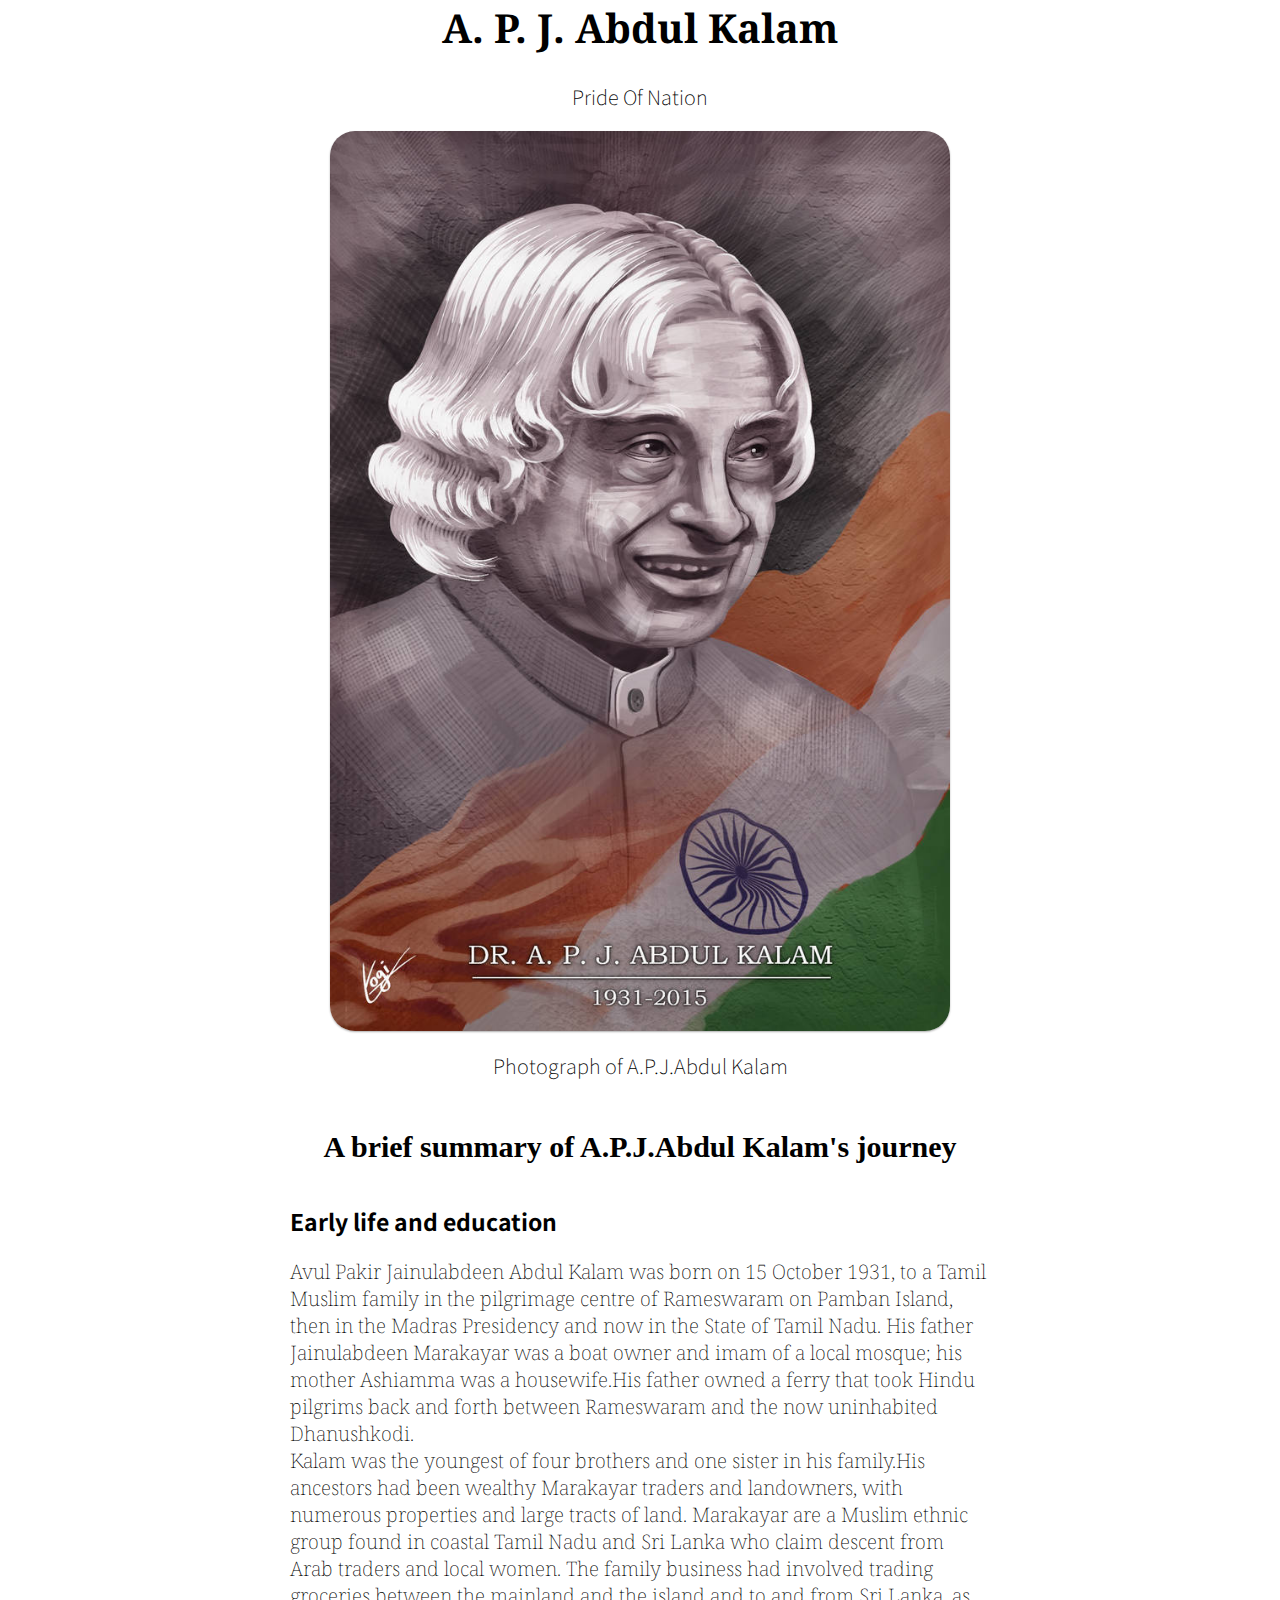
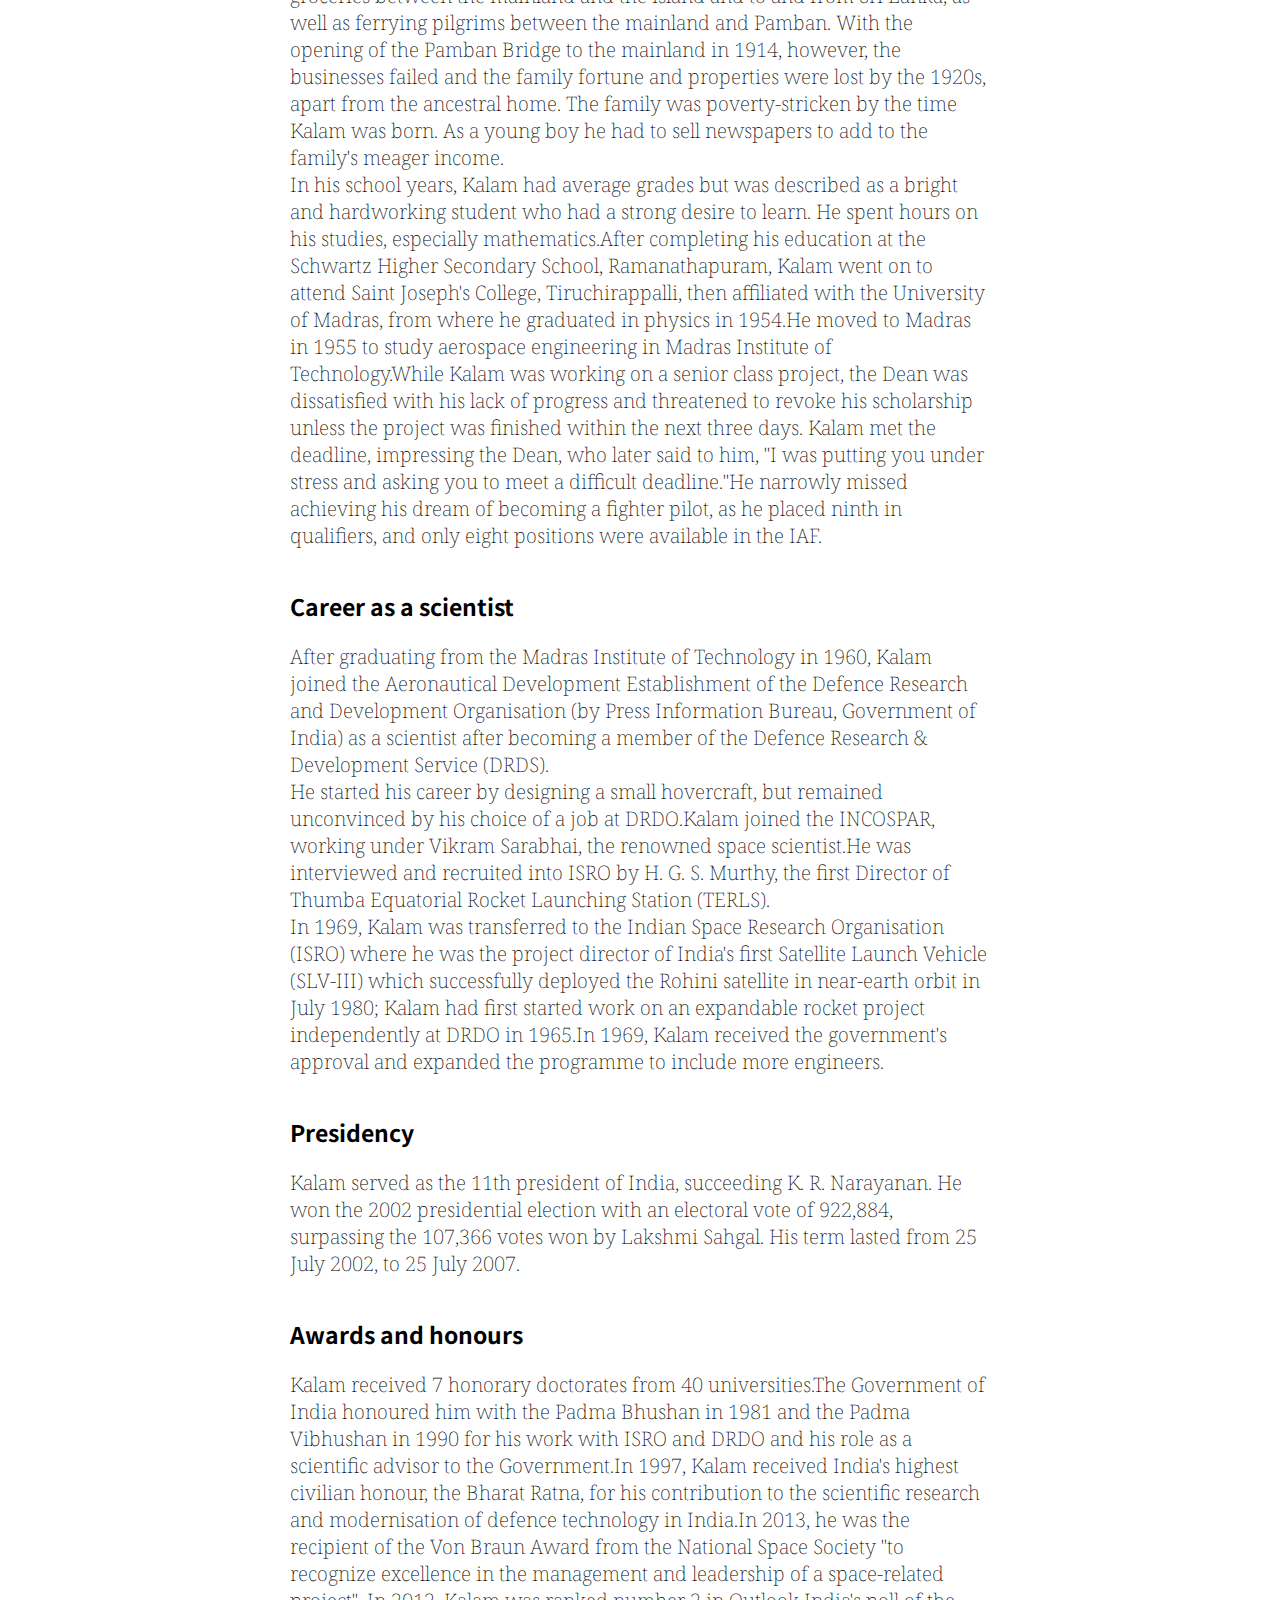
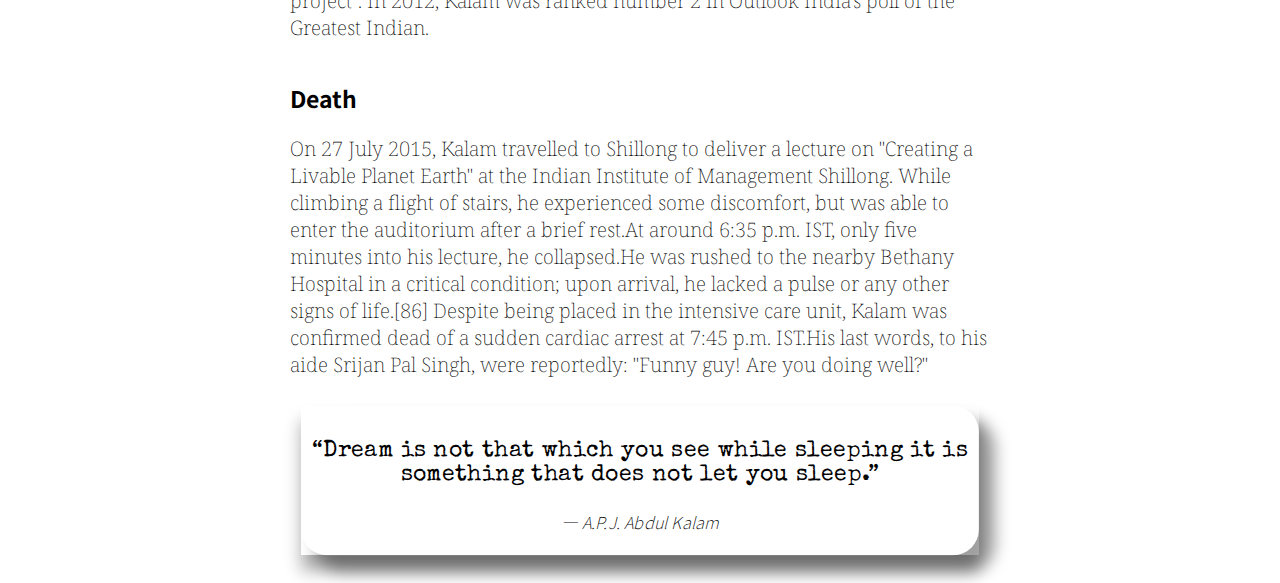
<file: index.html>
<html>
<head>
<meta charset="utf-8">
<title>A.P.J.Abdul Kalam - Tribute page</title>
<link rel="stylesheet" href="style.css">
</head>
<body>
<main id="main">
<header>
<h1 id="title">A. P. J. Abdul Kalam</h1>
</header>
<p class="subtitle">Pride Of Nation</p>
<figure id="img-div">
<img class="lift-animation" id="image" src="apj.jpg"
alt="Photograph of A.P.J.Abdul Kalam"/>
<figcaption id="img-caption">Photograph of A.P.J.Abdul Kalam</figcaption>
</figure>
<section id="tribute-info">
<h2>A brief summary of A.P.J.Abdul Kalam's journey</h2>
<h3>Early life and education</h3>
<p>
    Avul Pakir Jainulabdeen Abdul Kalam was born on 15 October 1931, to a Tamil Muslim family in the pilgrimage centre of Rameswaram on Pamban Island, then in the Madras Presidency and now in the State of Tamil Nadu. His father Jainulabdeen Marakayar was a boat owner and imam of a local mosque; his mother Ashiamma was a housewife.His father owned a ferry that took Hindu pilgrims back and forth between Rameswaram and the now uninhabited Dhanushkodi.<br>
    Kalam was the youngest of four brothers and one sister in his family.His ancestors had been wealthy Marakayar traders and landowners, with numerous properties and large tracts of land. Marakayar are a Muslim ethnic group found in coastal Tamil Nadu and Sri Lanka who claim descent from Arab traders and local women. The family business had involved trading groceries between the mainland and the island and to and from Sri Lanka, as well as ferrying pilgrims between the mainland and Pamban. With the opening of the Pamban Bridge to the mainland in 1914, however, the businesses failed and the family fortune and properties were lost by the 1920s, apart from the ancestral home. The family was poverty-stricken by the time Kalam was born. As a young boy he had to sell newspapers to add to the family's meager income.<br>
    In his school years, Kalam had average grades but was described as a bright and hardworking student who had a strong desire to learn. He spent hours on his studies, especially mathematics.After completing his education at the Schwartz Higher Secondary School, Ramanathapuram, Kalam went on to attend Saint Joseph's College, Tiruchirappalli, then affiliated with the University of Madras, from where he graduated in physics in 1954.He moved to Madras in 1955 to study aerospace engineering in Madras Institute of Technology.While Kalam was working on a senior class project, the Dean was dissatisfied with his lack of progress and threatened to revoke his scholarship unless the project was finished within the next three days. Kalam met the deadline, impressing the Dean, who later said to him, "I was putting you under stress and asking you to meet a difficult deadline."He narrowly missed achieving his dream of becoming a fighter pilot, as he placed ninth in qualifiers, and only eight positions were available in the IAF.
</p>
<h3>Career as a scientist</h3>
<p>
    After graduating from the Madras Institute of Technology in 1960, Kalam joined the Aeronautical Development Establishment of the Defence Research and Development Organisation (by Press Information Bureau, Government of India) as a scientist after becoming a member of the Defence Research & Development Service (DRDS).<br>
     He started his career by designing a small hovercraft, but remained unconvinced by his choice of a job at DRDO.Kalam joined the INCOSPAR, working under Vikram Sarabhai, the renowned space scientist.He was interviewed and recruited into ISRO by H. G. S. Murthy, the first Director of Thumba Equatorial Rocket Launching Station (TERLS).<br>
    In 1969, Kalam was transferred to the Indian Space Research Organisation (ISRO) where he was the project director of India's first Satellite Launch Vehicle (SLV-III) which successfully deployed the Rohini satellite in near-earth orbit in July 1980; Kalam had first started work on an expandable rocket project independently at DRDO in 1965.In 1969, Kalam received the government's approval and expanded the programme to include more engineers.
</p>
<h3>Presidency</h3>
<p>
    Kalam served as the 11th president of India, succeeding K. R. Narayanan. He won the 2002 presidential election with an electoral vote of 922,884, surpassing the 107,366 votes won by Lakshmi Sahgal. His term lasted from 25 July 2002, to 25 July 2007.
</p>
<h3>Awards and honours</h3>
<p>
    Kalam received 7 honorary doctorates from 40 universities.The Government of India honoured him with the Padma Bhushan in 1981 and the Padma Vibhushan in 1990 for his work with ISRO and DRDO and his role as a scientific advisor to the Government.In 1997, Kalam received India's highest civilian honour, the Bharat Ratna, for his contribution to the scientific research and modernisation of defence technology in India.In 2013, he was the recipient of the Von Braun Award from the National Space Society "to recognize excellence in the management and leadership of a space-related project".
    In 2012, Kalam was ranked number 2 in Outlook India's poll of the Greatest Indian.
</p>
<h3>Death</h3>
<p>
    On 27 July 2015, Kalam travelled to Shillong to deliver a lecture on "Creating a Livable Planet Earth" at the Indian Institute of Management Shillong. While climbing a flight of stairs, he experienced some discomfort, but was able to enter the auditorium after a brief rest.At around 6:35 p.m. IST, only five minutes into his lecture, he collapsed.He was rushed to the nearby Bethany Hospital in a critical condition; upon arrival, he lacked a pulse or any other signs of life.[86] Despite being placed in the intensive care unit, Kalam was confirmed dead of a sudden cardiac arrest at 7:45 p.m. IST.His last words, to his aide Srijan Pal Singh, were reportedly: "Funny guy! Are you doing well?"
</p>
</section>

<blockquote class="lift-animation">
<p>“Dream is not that which you see while sleeping it is something that does not let you sleep.”</p>
<cite>― A.P.J. Abdul Kalam</cite>
</blockquote>
</main>
</body>
</html>
</file>
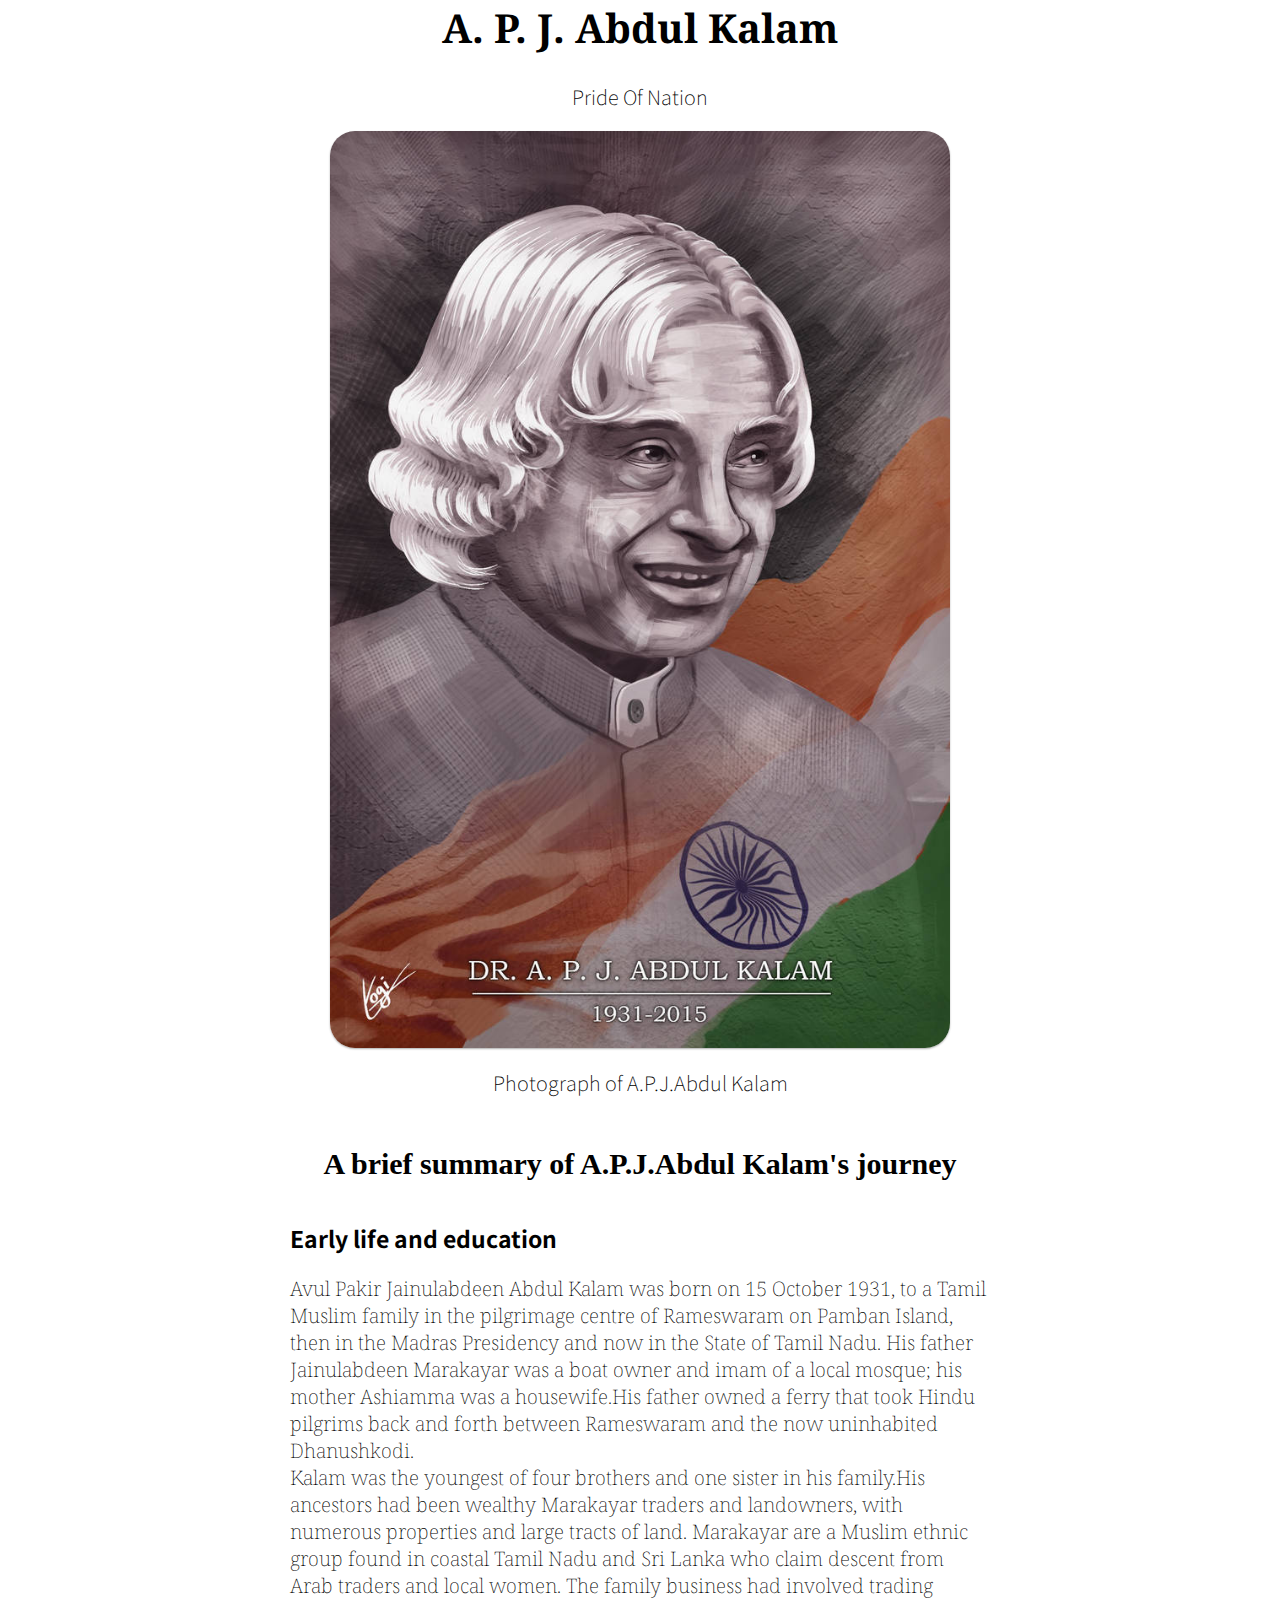
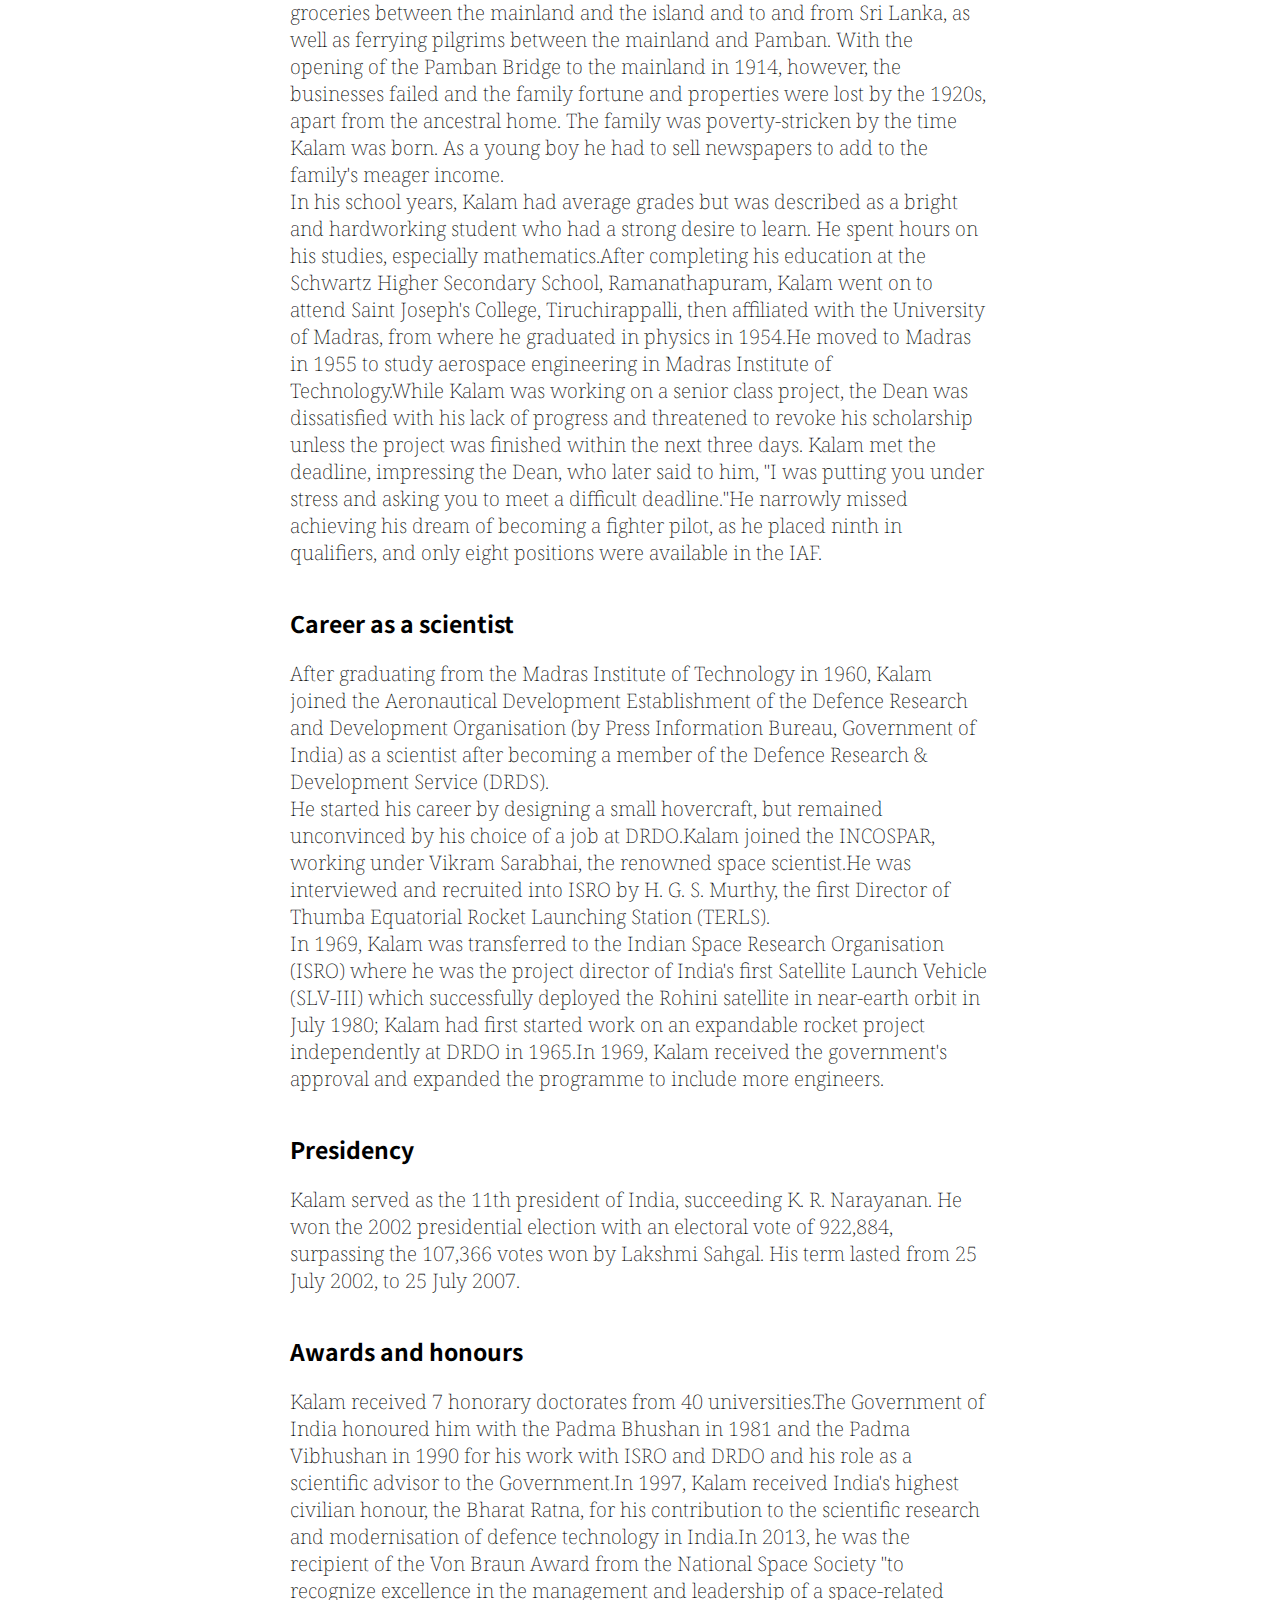
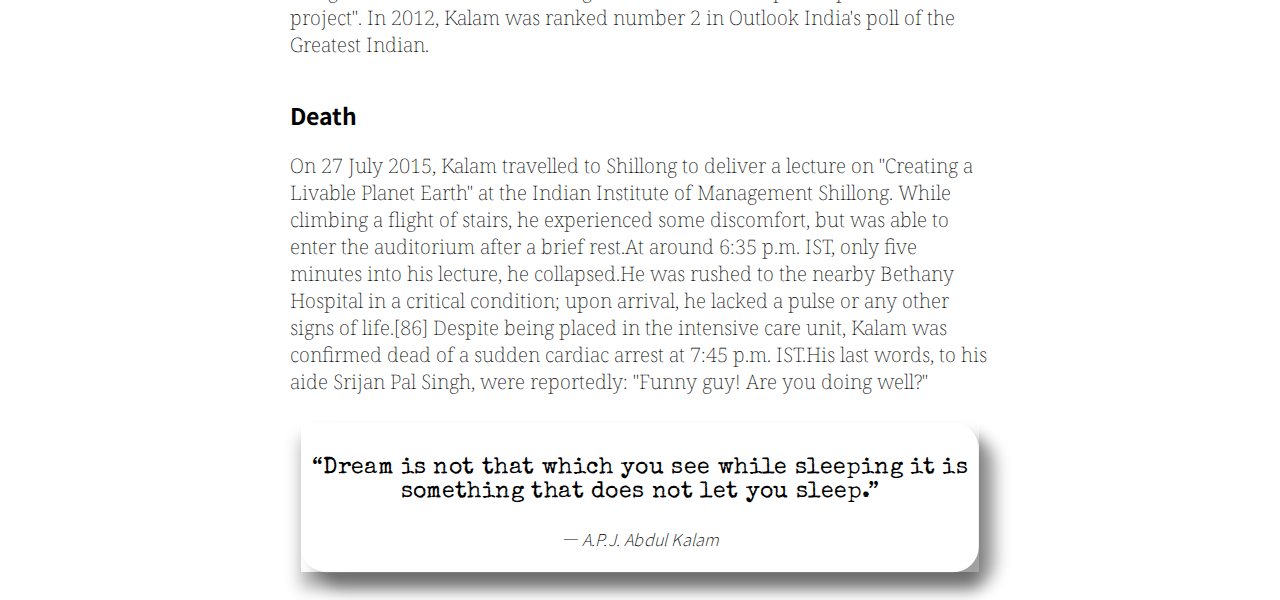
<file: tribute.html>
<html>
<head>
<meta charset="utf-8">
<title>A.P.J.Abdul Kalam - Tribute page</title>
<link rel="stylesheet" href="tribute.css">
</head>
<body>
<main id="main">
<header>
<h1 id="title">A. P. J. Abdul Kalam</h1>
</header>
<p class="subtitle">Pride Of Nation</p>
<figure id="img-div">
<a href="http://philogalichet.fr/wp-content/uploads/2019/01/Gandhi_Photo-Alamy.jpg" target="_blank">
<img class="lift-animation" id="image" src="/image/apj.jpg"
alt="A black-and-white photograph of Mahatma Gandhi wearing a stole."/></a>
<figcaption id="img-caption">Photograph of A.P.J.Abdul Kalam</figcaption>
</figure>
<section id="tribute-info">
<h2>A brief summary of A.P.J.Abdul Kalam's journey</h2>
<h3>Early life and education</h3>
<p>
    Avul Pakir Jainulabdeen Abdul Kalam was born on 15 October 1931, to a Tamil Muslim family in the pilgrimage centre of Rameswaram on Pamban Island, then in the Madras Presidency and now in the State of Tamil Nadu. His father Jainulabdeen Marakayar was a boat owner and imam of a local mosque; his mother Ashiamma was a housewife.His father owned a ferry that took Hindu pilgrims back and forth between Rameswaram and the now uninhabited Dhanushkodi.<br>
    Kalam was the youngest of four brothers and one sister in his family.His ancestors had been wealthy Marakayar traders and landowners, with numerous properties and large tracts of land. Marakayar are a Muslim ethnic group found in coastal Tamil Nadu and Sri Lanka who claim descent from Arab traders and local women. The family business had involved trading groceries between the mainland and the island and to and from Sri Lanka, as well as ferrying pilgrims between the mainland and Pamban. With the opening of the Pamban Bridge to the mainland in 1914, however, the businesses failed and the family fortune and properties were lost by the 1920s, apart from the ancestral home. The family was poverty-stricken by the time Kalam was born. As a young boy he had to sell newspapers to add to the family's meager income.<br>
    In his school years, Kalam had average grades but was described as a bright and hardworking student who had a strong desire to learn. He spent hours on his studies, especially mathematics.After completing his education at the Schwartz Higher Secondary School, Ramanathapuram, Kalam went on to attend Saint Joseph's College, Tiruchirappalli, then affiliated with the University of Madras, from where he graduated in physics in 1954.He moved to Madras in 1955 to study aerospace engineering in Madras Institute of Technology.While Kalam was working on a senior class project, the Dean was dissatisfied with his lack of progress and threatened to revoke his scholarship unless the project was finished within the next three days. Kalam met the deadline, impressing the Dean, who later said to him, "I was putting you under stress and asking you to meet a difficult deadline."He narrowly missed achieving his dream of becoming a fighter pilot, as he placed ninth in qualifiers, and only eight positions were available in the IAF.
</p>
<h3>Career as a scientist</h3>
<p>
    After graduating from the Madras Institute of Technology in 1960, Kalam joined the Aeronautical Development Establishment of the Defence Research and Development Organisation (by Press Information Bureau, Government of India) as a scientist after becoming a member of the Defence Research & Development Service (DRDS).<br>
     He started his career by designing a small hovercraft, but remained unconvinced by his choice of a job at DRDO.Kalam joined the INCOSPAR, working under Vikram Sarabhai, the renowned space scientist.He was interviewed and recruited into ISRO by H. G. S. Murthy, the first Director of Thumba Equatorial Rocket Launching Station (TERLS).<br>
    In 1969, Kalam was transferred to the Indian Space Research Organisation (ISRO) where he was the project director of India's first Satellite Launch Vehicle (SLV-III) which successfully deployed the Rohini satellite in near-earth orbit in July 1980; Kalam had first started work on an expandable rocket project independently at DRDO in 1965.In 1969, Kalam received the government's approval and expanded the programme to include more engineers.
</p>
<h3>Presidency</h3>
<p>
    Kalam served as the 11th president of India, succeeding K. R. Narayanan. He won the 2002 presidential election with an electoral vote of 922,884, surpassing the 107,366 votes won by Lakshmi Sahgal. His term lasted from 25 July 2002, to 25 July 2007.
</p>
<h3>Awards and honours</h3>
<p>
    Kalam received 7 honorary doctorates from 40 universities.The Government of India honoured him with the Padma Bhushan in 1981 and the Padma Vibhushan in 1990 for his work with ISRO and DRDO and his role as a scientific advisor to the Government.In 1997, Kalam received India's highest civilian honour, the Bharat Ratna, for his contribution to the scientific research and modernisation of defence technology in India.In 2013, he was the recipient of the Von Braun Award from the National Space Society "to recognize excellence in the management and leadership of a space-related project".
    In 2012, Kalam was ranked number 2 in Outlook India's poll of the Greatest Indian.
</p>
<h3>Death</h3>
<p>
    On 27 July 2015, Kalam travelled to Shillong to deliver a lecture on "Creating a Livable Planet Earth" at the Indian Institute of Management Shillong. While climbing a flight of stairs, he experienced some discomfort, but was able to enter the auditorium after a brief rest.At around 6:35 p.m. IST, only five minutes into his lecture, he collapsed.He was rushed to the nearby Bethany Hospital in a critical condition; upon arrival, he lacked a pulse or any other signs of life.[86] Despite being placed in the intensive care unit, Kalam was confirmed dead of a sudden cardiac arrest at 7:45 p.m. IST.His last words, to his aide Srijan Pal Singh, were reportedly: "Funny guy! Are you doing well?"
</p>
</section>

<blockquote class="lift-animation">
<p>“Dream is not that which you see while sleeping it is something that does not let you sleep.”</p>
<cite>― A.P.J. Abdul Kalam</cite>
</blockquote>
</main>
</body>
</html>
</file>
<file: style.css>
@import url('https://fonts.googleapis.com/css2?family=Noto+Sans+JP&family=Noto+Serif&family=Playfair+Display:ital@1&family=Roboto+Mono&family=Special+Elite&family=Zilla+Slab&display=swap');
html {
font-family: Noto Serif, serif;
font-size: 10px;
font-weight: 150;
color: black;
background: url(https://images.rawpixel.com/image_800/cHJpdmF0ZS9sci9pbWFnZXMvd2Vic2l0ZS8yMDIyLTA1L3B4NjUwODQ3LWltYWdlLWpvYjYzMC1hXzIuanBn.jpg);
}
body {
font-size: 2rem;
margin: 0 auto;
width: 70vw;
text-align: center;
}
@media (max-width: 768px) {
body {
width: 100vw;
}
}
@media (min-width: 1200px) {
body {
max-width: 700px;
}
}
a {
color: black;
text-decoration: none;
}
h1 {
font-size: 4rem;
color: black;
}
.subtitle {
font-family: Noto Sans JP, sans-serif;
font-size: 2rem;
color: black; 
}
h2 {
font-family:cursive;
font-size: 3rem;
margin: 50px 0 25px 0;
text-align: center;
}
h3 {
font-family: Noto Sans JP, sans-serif;
font-size: 2.3rem;
font-weight: 700;
margin: 40px 0 5px 0;
color: black;
}
section {
text-align: left;
}
#image {
display: block;
max-width: 100%;
height: 100vh;
width: 80vw;
margin: 0 auto;
border-radius: 25px;
}
#img-caption {
font-family: Noto Sans JP, sans-serif;
margin-top: 20px;
}


blockquote {
font-family: Special Elite, sans-serif;
font-size: 2.25rem;
background-color: ghostwhite;
margin: 30px 3% 0 3%;
padding: 10px 0% 20px 0%;
max-width: 100%;
height: auto;
border-radius: 25px;
background: url(https://i.pinimg.com/originals/10/f9/44/10f944389ace361ae00a3fc6b7b16e9e.jpg)
}
cite {
font-family: Noto Sans JP, sans-serif;
font-size: 1.6rem;
}


.source-image {
width: 200px;
height: 100px;
border-radius: 15px;
background-color: white;
margin: 0 10px 50px 10px;
}
.lift-animation {
box-shadow: 0 1px 2px rgba(0, 0, 0, 0.322);
-webkit-transition: all 0.6s cubic-bezier(0.165, 0.84, 0.44, 1);
transition: all 0.6s cubic-bezier(0.165, 0.84, 0.44, 1);
margin-bottom: 30px;
}
.lift-animation::after {
content: "";
position: absolute;
z-index: -1;
top: 0;
left: 0;
width: 100%;
height: 100%;
box-shadow: 0 15px 15px rgba(0, 0, 0, 0.322); opacity: 0;
-webkit-transition: all 0.6s cubic-bezier(0.165, 0.84, 0.44, 1);
transition: all 0.6s cubic-bezier(0.165, 0.84, 0.44, 1);
}
.lift-animation:hover {
box-shadow: 15px 15px 15px rgba(0, 0, 0, 0.377);
-webkit-transform: scale(1.03, 1.03);
transform: scale(1.03, 1.03);
}
.lift-animation:hover::after {
opacity: 1;
}
</file>
<file: tribute.css>
@import url('https://fonts.googleapis.com/css2?family=Noto+Sans+JP&family=Noto+Serif&family=Playfair+Display:ital@1&family=Roboto+Mono&family=Special+Elite&family=Zilla+Slab&display=swap');
html {
font-family: Noto Serif, serif;
font-size: 10px;
font-weight: 150;
color: black;
background: url(https://images.rawpixel.com/image_800/cHJpdmF0ZS9sci9pbWFnZXMvd2Vic2l0ZS8yMDIyLTA1L3B4NjUwODQ3LWltYWdlLWpvYjYzMC1hXzIuanBn.jpg);
}
body {
font-size: 2rem;
margin: 0 auto;
width: 70vw;
text-align: center;
}
@media (max-width: 768px) {
body {
width: 100vw;
}
}
@media (min-width: 1200px) {
body {
max-width: 700px;
}
}
a {
color: black;
text-decoration: none;
}
h1 {
font-size: 4rem;
color: black;
}
.subtitle {
font-family: Noto Sans JP, sans-serif;
font-size: 2rem;
color: black; 
}
h2 {
font-family:cursive;
font-size: 3rem;
margin: 50px 0 25px 0;
text-align: center;
}
h3 {
font-family: Noto Sans JP, sans-serif;
font-size: 2.3rem;
font-weight: 700;
margin: 40px 0 5px 0;
color: black;
}
section {
text-align: left;
}
#image {
display: block;
max-width: 100%;
height: auto;
margin: 0 auto;
border-radius: 25px;
}
#img-caption {
font-family: Noto Sans JP, sans-serif;
margin-top: 20px;
}


blockquote {
font-family: Special Elite, sans-serif;
font-size: 2.25rem;
background-color: ghostwhite;
margin: 30px 3% 0 3%;
padding: 10px 0% 20px 0%;
max-width: 100%;
height: auto;
border-radius: 25px;
background: url(https://i.pinimg.com/originals/10/f9/44/10f944389ace361ae00a3fc6b7b16e9e.jpg)
}
cite {
font-family: Noto Sans JP, sans-serif;
font-size: 1.6rem;
}


.source-image {
width: 200px;
height: 100px;
border-radius: 15px;
background-color: white;
margin: 0 10px 50px 10px;
}
.lift-animation {
box-shadow: 0 1px 2px rgba(0, 0, 0, 0.322);
-webkit-transition: all 0.6s cubic-bezier(0.165, 0.84, 0.44, 1);
transition: all 0.6s cubic-bezier(0.165, 0.84, 0.44, 1);
margin-bottom: 30px;
}
.lift-animation::after {
content: "";
position: absolute;
z-index: -1;
top: 0;
left: 0;
width: 100%;
height: 100%;
box-shadow: 0 15px 15px rgba(0, 0, 0, 0.322); opacity: 0;
-webkit-transition: all 0.6s cubic-bezier(0.165, 0.84, 0.44, 1);
transition: all 0.6s cubic-bezier(0.165, 0.84, 0.44, 1);
}
.lift-animation:hover {
box-shadow: 15px 15px 15px rgba(0, 0, 0, 0.377);
-webkit-transform: scale(1.03, 1.03);
transform: scale(1.03, 1.03);
}
.lift-animation:hover::after {
opacity: 1;
}
</file>
